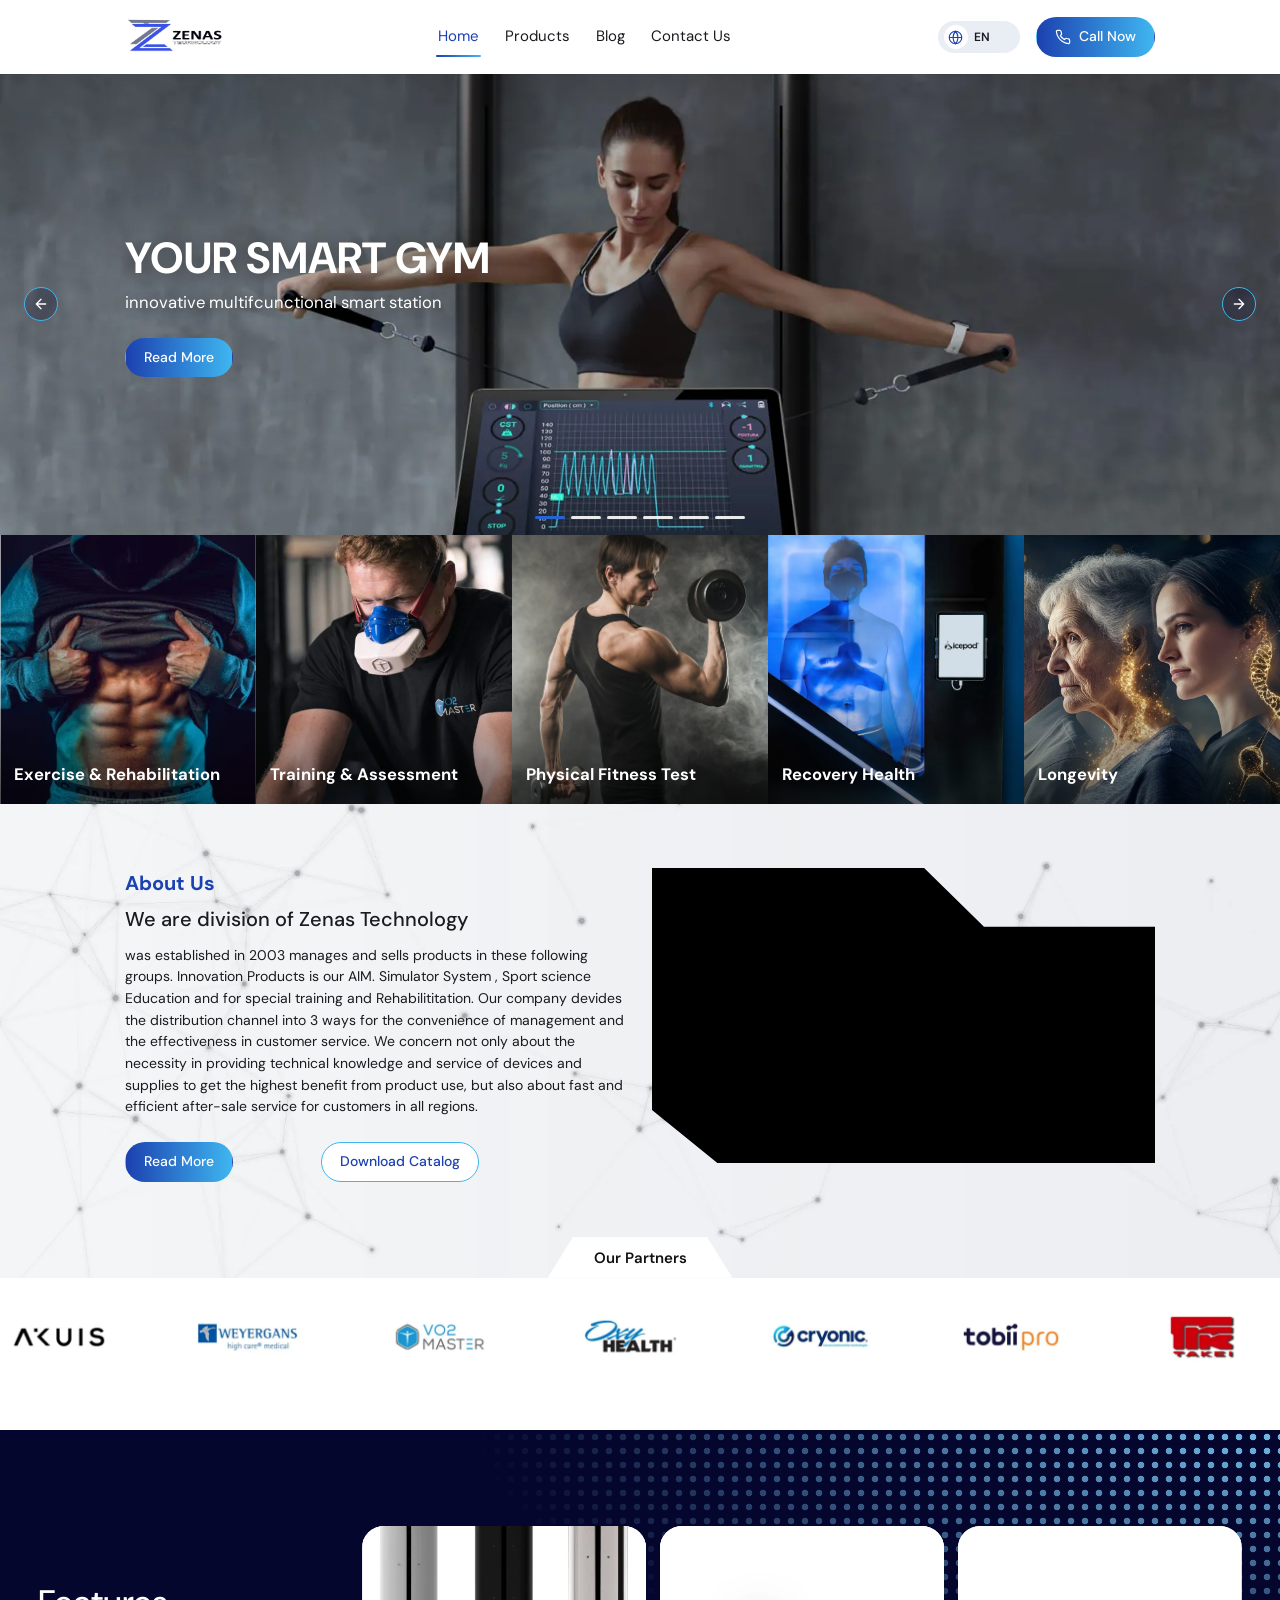
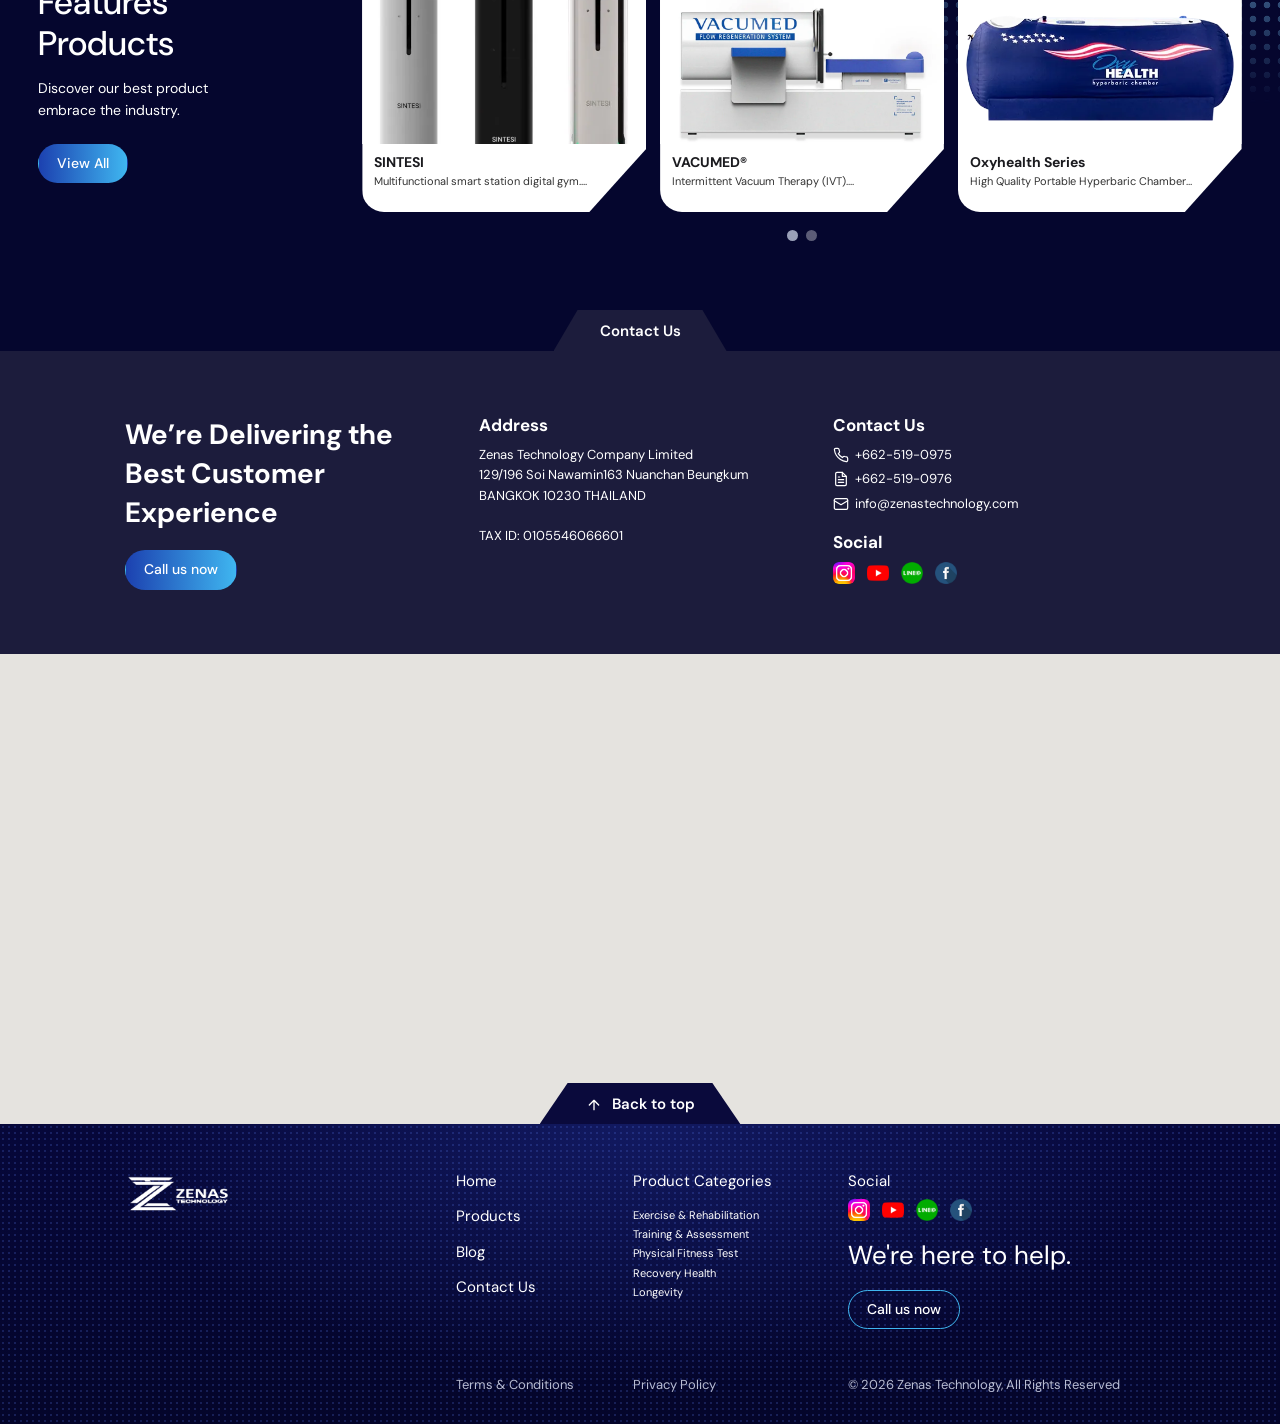
<file: index.html>
<!doctype html>
<html lang="en" data-v="2">
<head>
<meta charset="utf-8">
<meta name="viewport" content="width=device-width, initial-scale=1">
<title>Home | Zenas Technology.</title>
<meta name="description" content="Discover cutting-edge medical and sports technology equipment at Zenas Technology. From the Functional Line to Tobii Pro Glasses, we bring global innovations to your doorstep.">
<meta property="og:site_name" content="Zenas Technology.">
<meta property="og:type" content="website">
<link rel="icon" type="image/png" href="assets/img/favicon.png">
<link rel="preconnect" href="https://fonts.googleapis.com">
<link rel="preconnect" href="https://fonts.gstatic.com" crossorigin>
<link href="https://fonts.googleapis.com/css2?family=DM+Sans:wght@400;500;700&family=Prompt:wght@300;400;500;600&display=swap" rel="stylesheet">
<link rel="stylesheet" href="assets/css/style.css?v=2">
</head>
<body data-page="index">
<main id="app"><div class="loading">Loading…</div></main>
<script src="assets/js/app.js?v=2"></script>
<script src="assets/js/pages/home.js?v=2"></script>
</body>
</html>
</file>
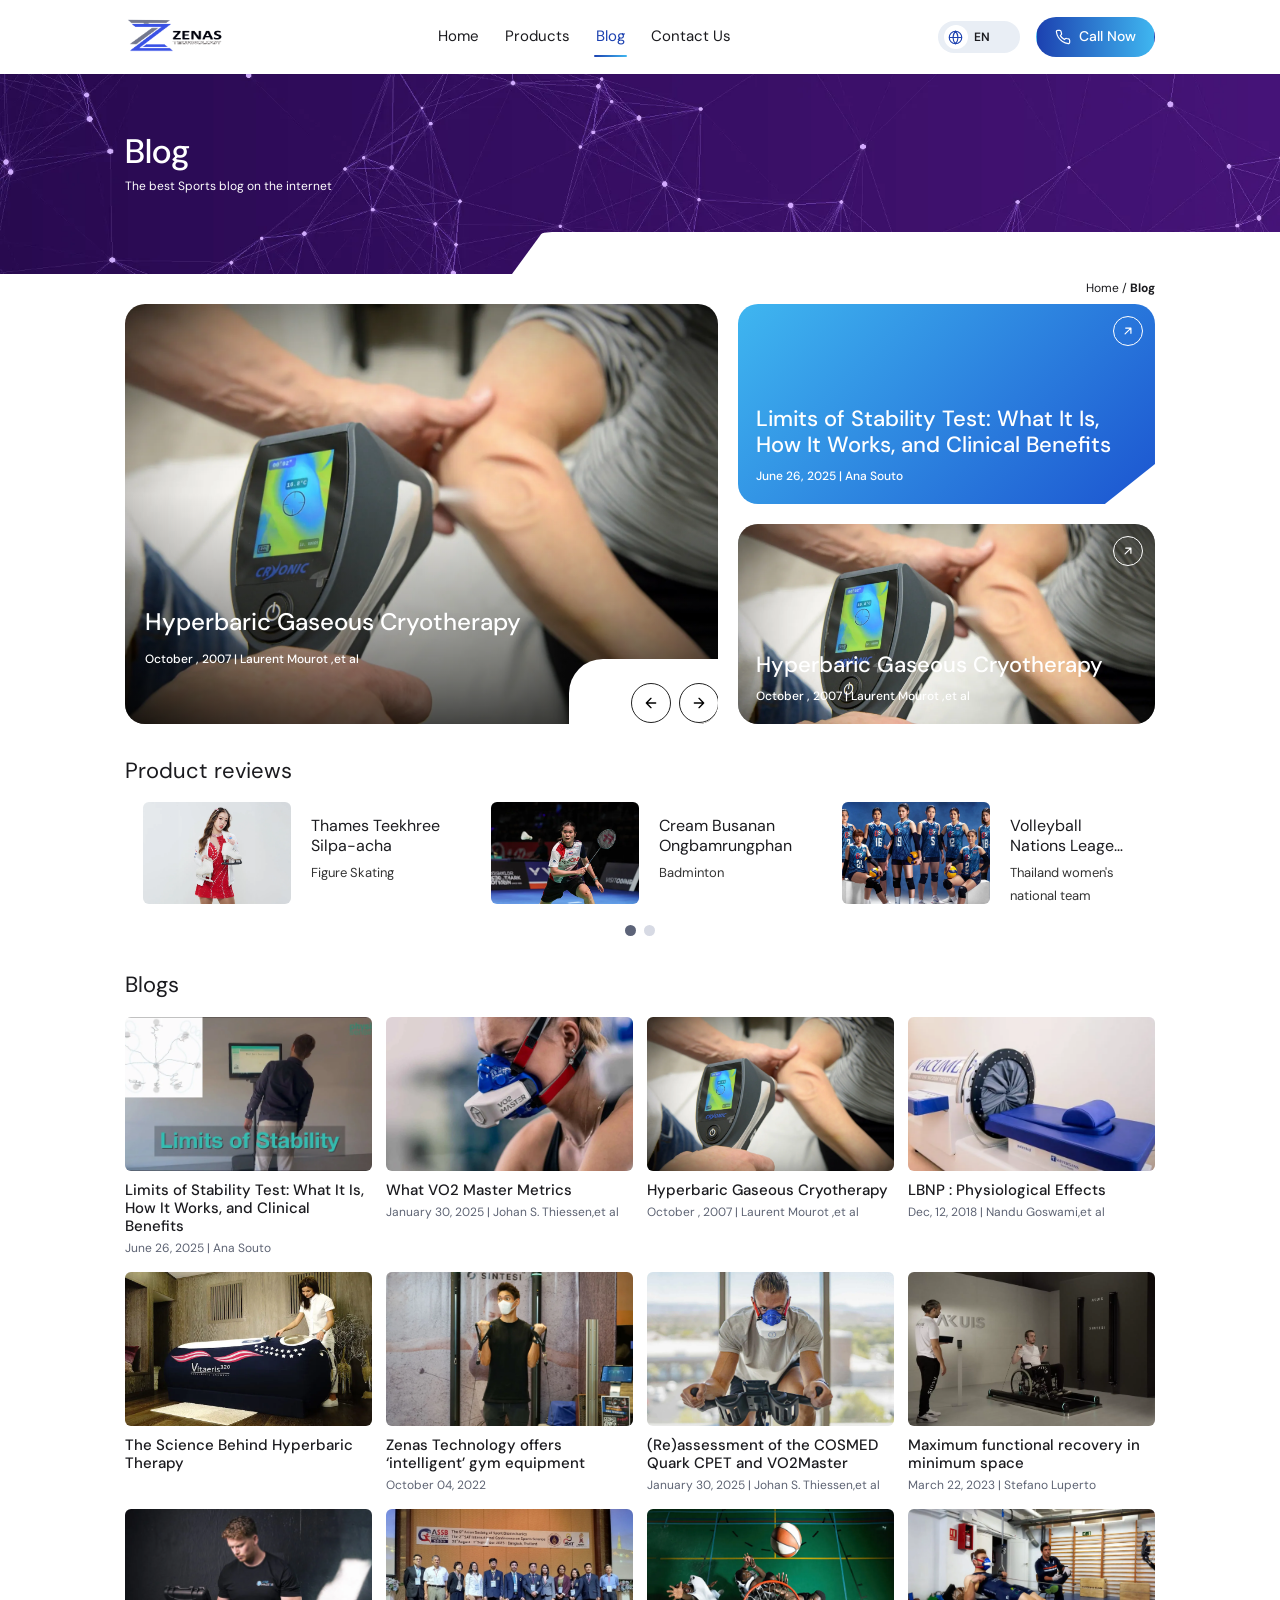
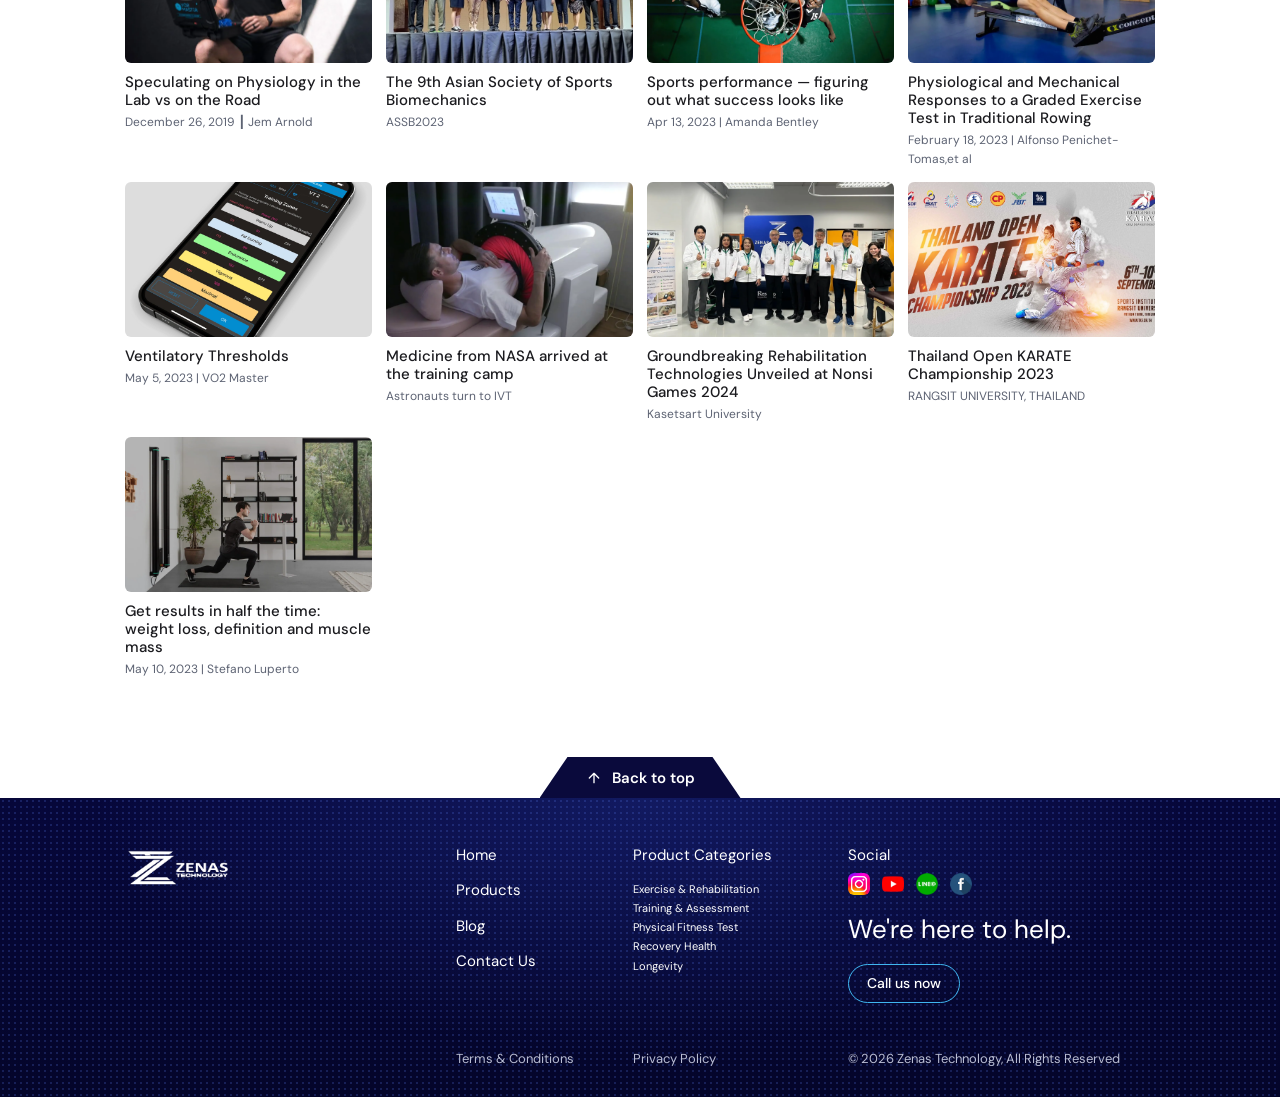
<file: blog.html>
<!doctype html>
<html lang="en" data-v="2">
<head>
<meta charset="utf-8">
<meta name="viewport" content="width=device-width, initial-scale=1">
<title>Blog | Zenas Technology.</title>
<meta name="description" content="Discover cutting-edge medical and sports technology equipment at Zenas Technology. From the Functional Line to Tobii Pro Glasses, we bring global innovations to your doorstep.">
<meta property="og:site_name" content="Zenas Technology.">
<meta property="og:type" content="website">
<link rel="icon" type="image/png" href="assets/img/favicon.png">
<link rel="preconnect" href="https://fonts.googleapis.com">
<link rel="preconnect" href="https://fonts.gstatic.com" crossorigin>
<link href="https://fonts.googleapis.com/css2?family=DM+Sans:wght@400;500;700&family=Prompt:wght@300;400;500;600&display=swap" rel="stylesheet">
<link rel="stylesheet" href="assets/css/style.css?v=2">
</head>
<body data-page="blog">
<main id="app"><div class="loading">Loading…</div></main>
<script src="assets/js/app.js?v=2"></script>
<script src="assets/js/pages/blog.js?v=2"></script>
</body>
</html>
</file>
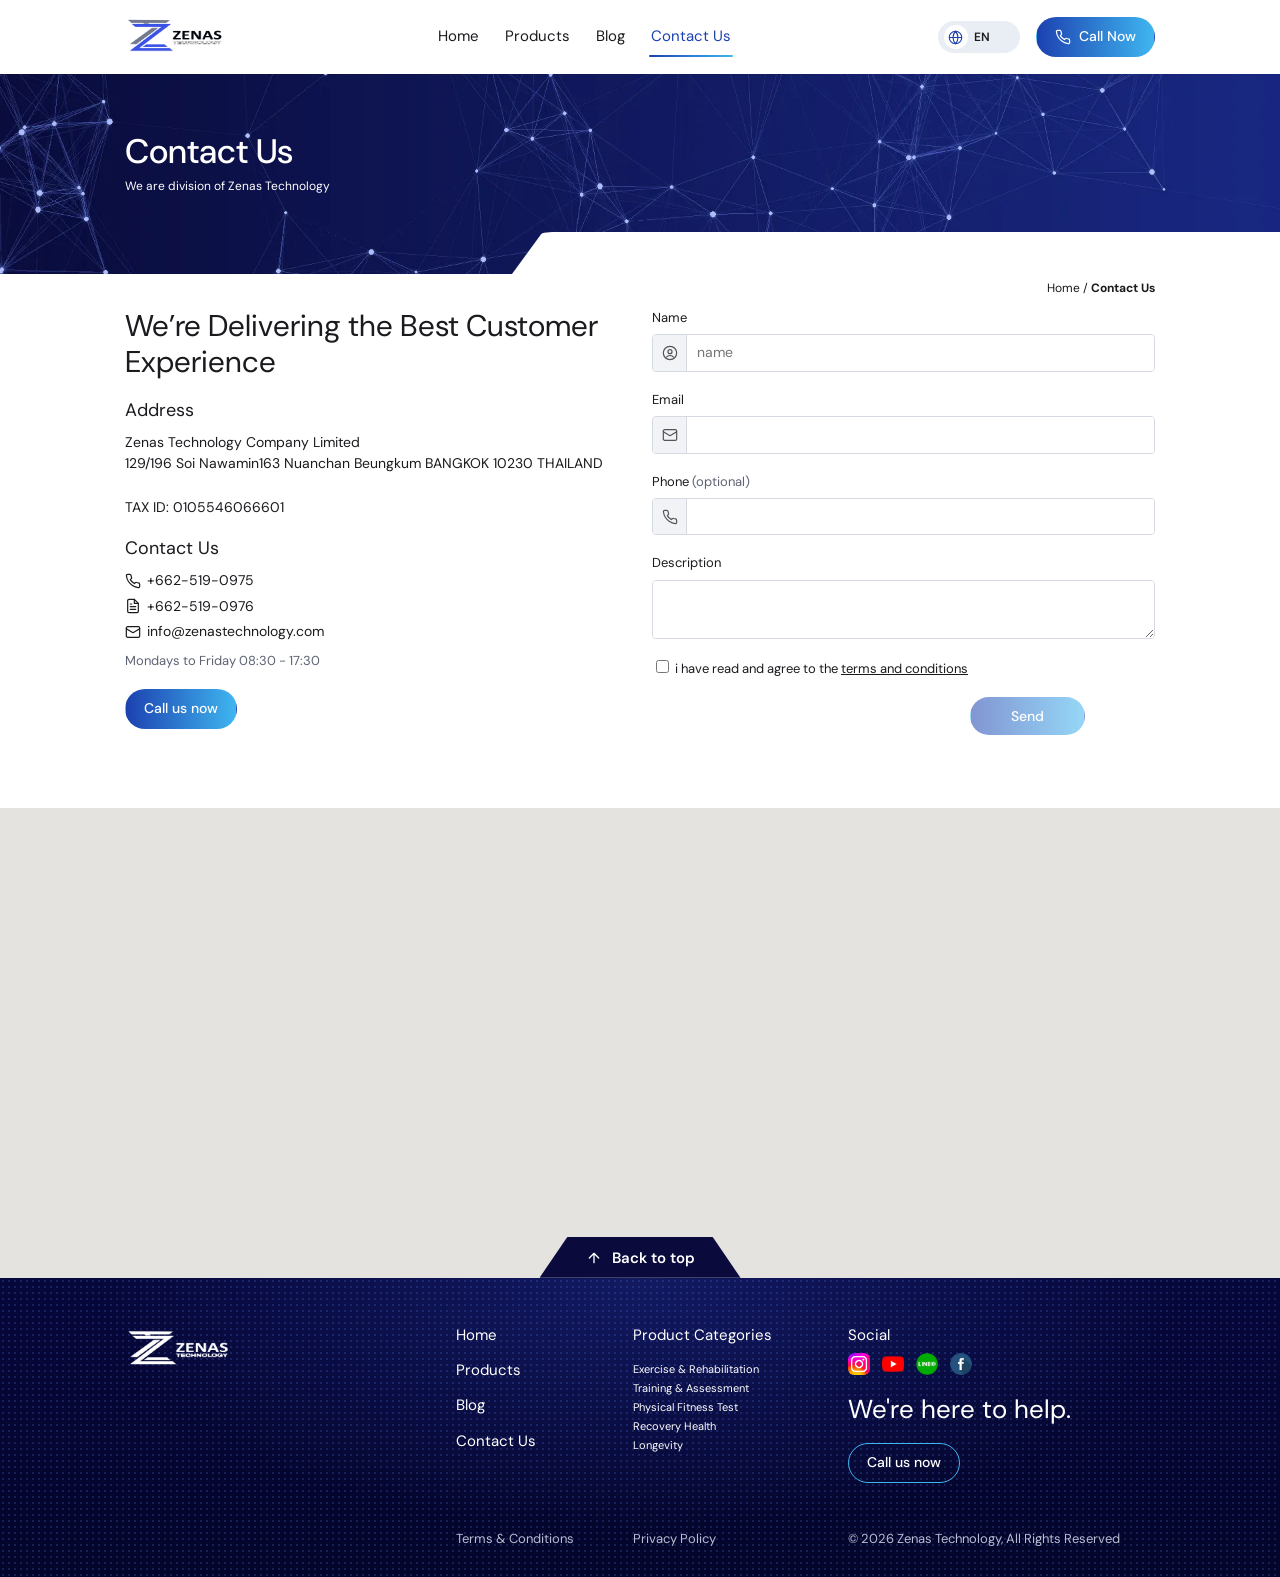
<file: contact.html>
<!doctype html>
<html lang="en" data-v="2">
<head>
<meta charset="utf-8">
<meta name="viewport" content="width=device-width, initial-scale=1">
<title>Contact Us | Zenas Technology.</title>
<meta name="description" content="Discover cutting-edge medical and sports technology equipment at Zenas Technology. From the Functional Line to Tobii Pro Glasses, we bring global innovations to your doorstep.">
<meta property="og:site_name" content="Zenas Technology.">
<meta property="og:type" content="website">
<link rel="icon" type="image/png" href="assets/img/favicon.png">
<link rel="preconnect" href="https://fonts.googleapis.com">
<link rel="preconnect" href="https://fonts.gstatic.com" crossorigin>
<link href="https://fonts.googleapis.com/css2?family=DM+Sans:wght@400;500;700&family=Prompt:wght@300;400;500;600&display=swap" rel="stylesheet">
<link rel="stylesheet" href="assets/css/style.css?v=2">
</head>
<body data-page="contact">
<main id="app"><div class="loading">Loading…</div></main>
<script src="assets/js/app.js?v=2"></script>
<script src="assets/js/pages/contact.js?v=2"></script>
</body>
</html>
</file>
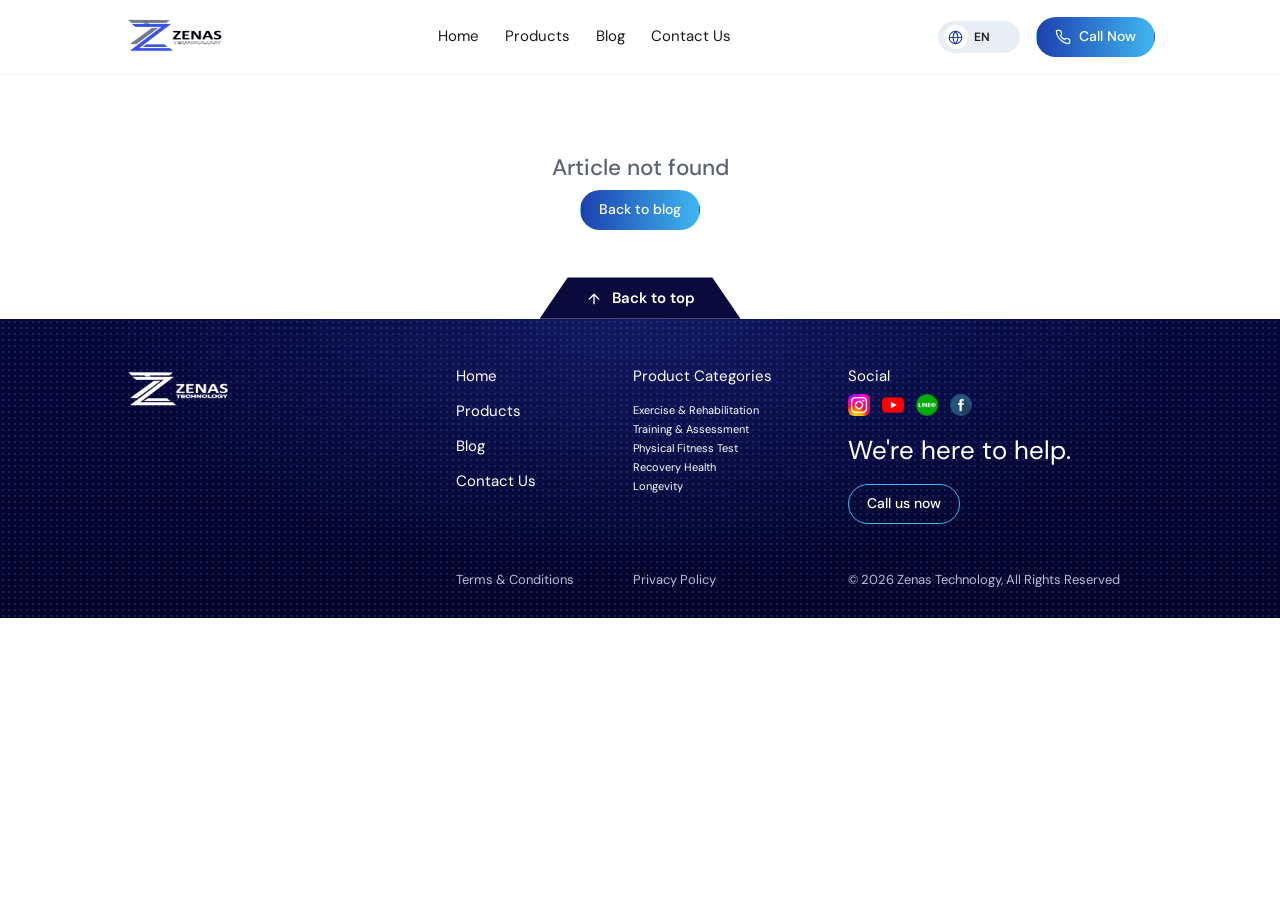
<file: post.html>
<!doctype html>
<html lang="en" data-v="2">
<head>
<meta charset="utf-8">
<meta name="viewport" content="width=device-width, initial-scale=1">
<title>Blog | Zenas Technology.</title>
<meta name="description" content="Discover cutting-edge medical and sports technology equipment at Zenas Technology. From the Functional Line to Tobii Pro Glasses, we bring global innovations to your doorstep.">
<meta property="og:site_name" content="Zenas Technology.">
<meta property="og:type" content="website">
<link rel="icon" type="image/png" href="assets/img/favicon.png">
<link rel="preconnect" href="https://fonts.googleapis.com">
<link rel="preconnect" href="https://fonts.gstatic.com" crossorigin>
<link href="https://fonts.googleapis.com/css2?family=DM+Sans:wght@400;500;700&family=Prompt:wght@300;400;500;600&display=swap" rel="stylesheet">
<link rel="stylesheet" href="assets/css/style.css?v=2">
</head>
<body data-page="post">
<main id="app"><div class="loading">Loading…</div></main>
<script src="assets/js/app.js?v=2"></script>
<script src="assets/js/pages/post.js?v=2"></script>
</body>
</html>
</file>
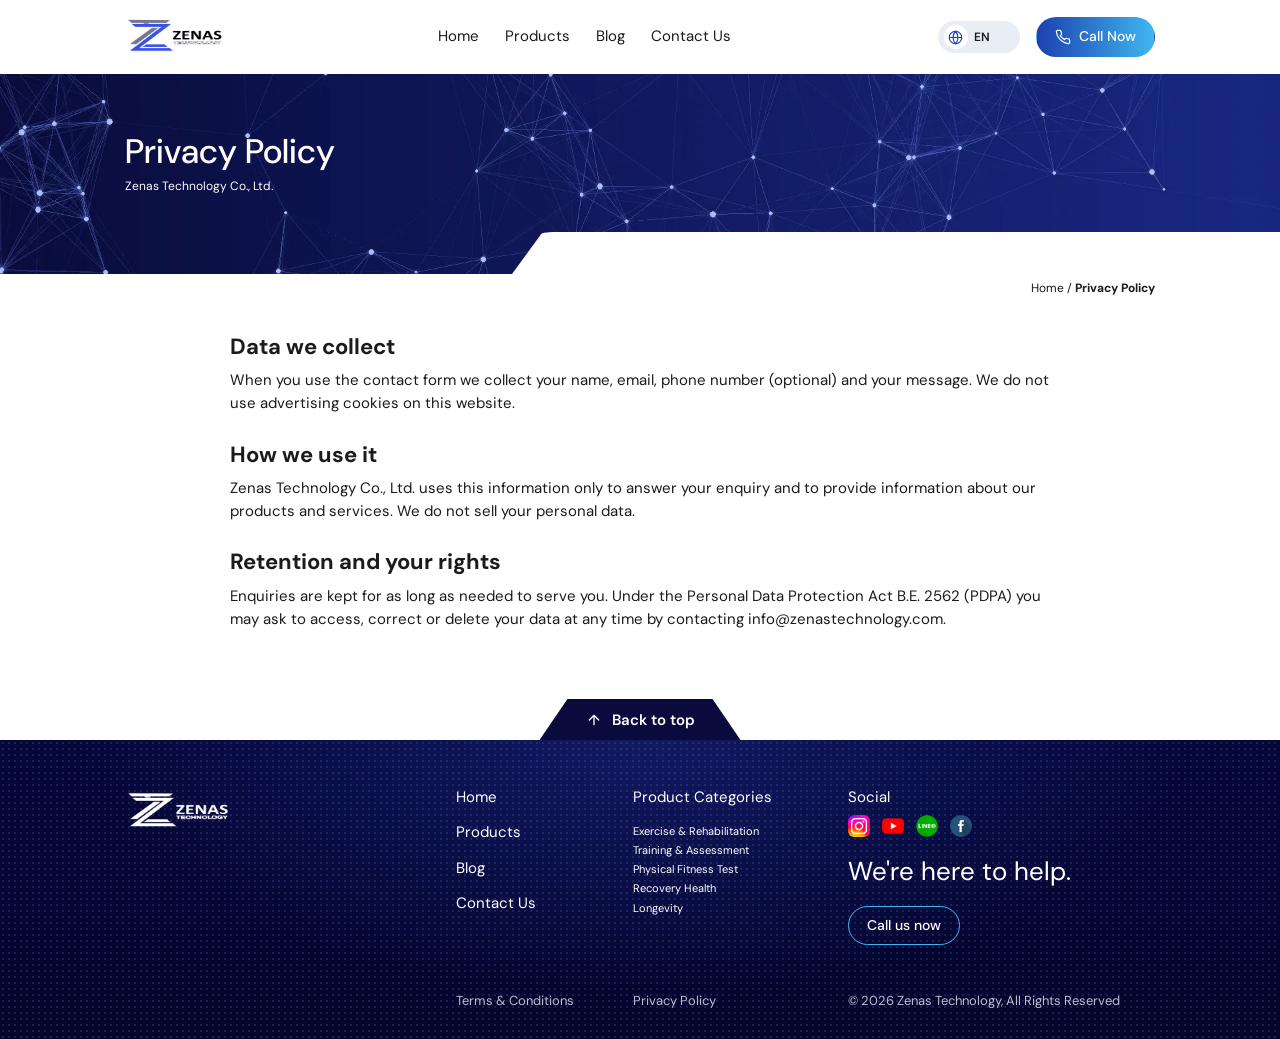
<file: privacy.html>
<!doctype html>
<html lang="en" data-v="2">
<head>
<meta charset="utf-8">
<meta name="viewport" content="width=device-width, initial-scale=1">
<title>Privacy Policy | Zenas Technology.</title>
<meta name="description" content="Discover cutting-edge medical and sports technology equipment at Zenas Technology. From the Functional Line to Tobii Pro Glasses, we bring global innovations to your doorstep.">
<meta property="og:site_name" content="Zenas Technology.">
<meta property="og:type" content="website">
<link rel="icon" type="image/png" href="assets/img/favicon.png">
<link rel="preconnect" href="https://fonts.googleapis.com">
<link rel="preconnect" href="https://fonts.gstatic.com" crossorigin>
<link href="https://fonts.googleapis.com/css2?family=DM+Sans:wght@400;500;700&family=Prompt:wght@300;400;500;600&display=swap" rel="stylesheet">
<link rel="stylesheet" href="assets/css/style.css?v=2">
</head>
<body data-page="privacy">
<main id="app"><div class="loading">Loading…</div></main>
<script src="assets/js/app.js?v=2"></script>
<script src="assets/js/pages/legal.js?v=2"></script>
</body>
</html>
</file>
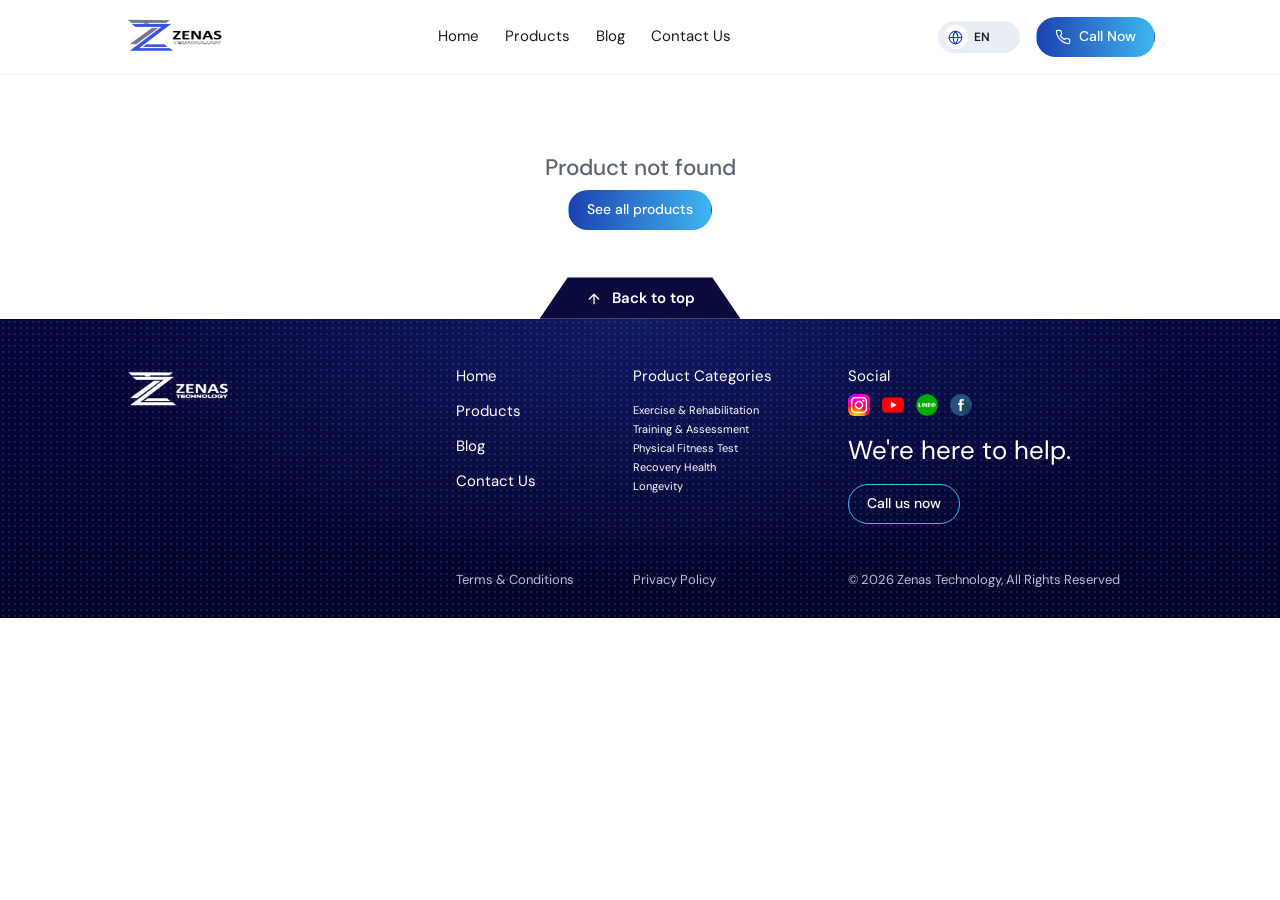
<file: product.html>
<!doctype html>
<html lang="en" data-v="2">
<head>
<meta charset="utf-8">
<meta name="viewport" content="width=device-width, initial-scale=1">
<title>Product | Zenas Technology.</title>
<meta name="description" content="Discover cutting-edge medical and sports technology equipment at Zenas Technology. From the Functional Line to Tobii Pro Glasses, we bring global innovations to your doorstep.">
<meta property="og:site_name" content="Zenas Technology.">
<meta property="og:type" content="website">
<link rel="icon" type="image/png" href="assets/img/favicon.png">
<link rel="preconnect" href="https://fonts.googleapis.com">
<link rel="preconnect" href="https://fonts.gstatic.com" crossorigin>
<link href="https://fonts.googleapis.com/css2?family=DM+Sans:wght@400;500;700&family=Prompt:wght@300;400;500;600&display=swap" rel="stylesheet">
<link rel="stylesheet" href="assets/css/style.css?v=2">
</head>
<body data-page="product">
<main id="app"><div class="loading">Loading…</div></main>
<script src="assets/js/app.js?v=2"></script>
<script src="assets/js/pages/product.js?v=2"></script>
</body>
</html>
</file>
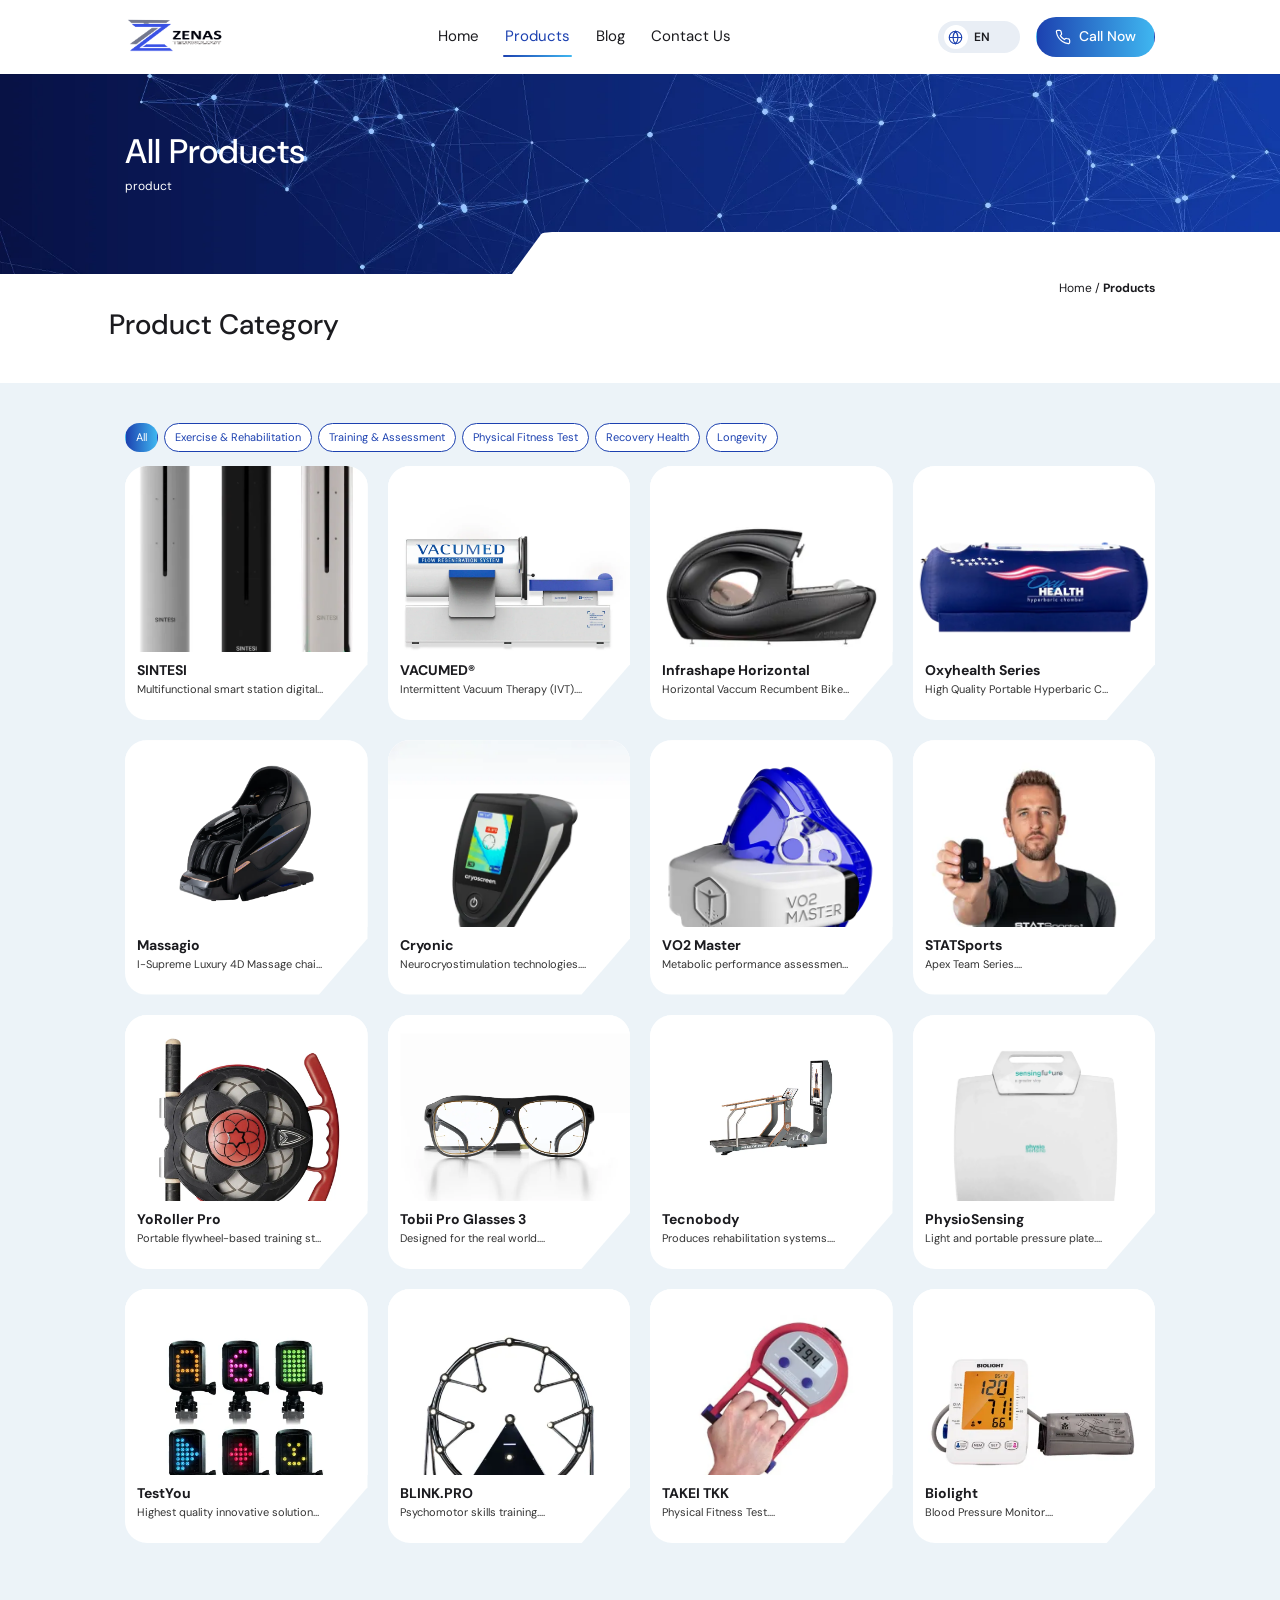
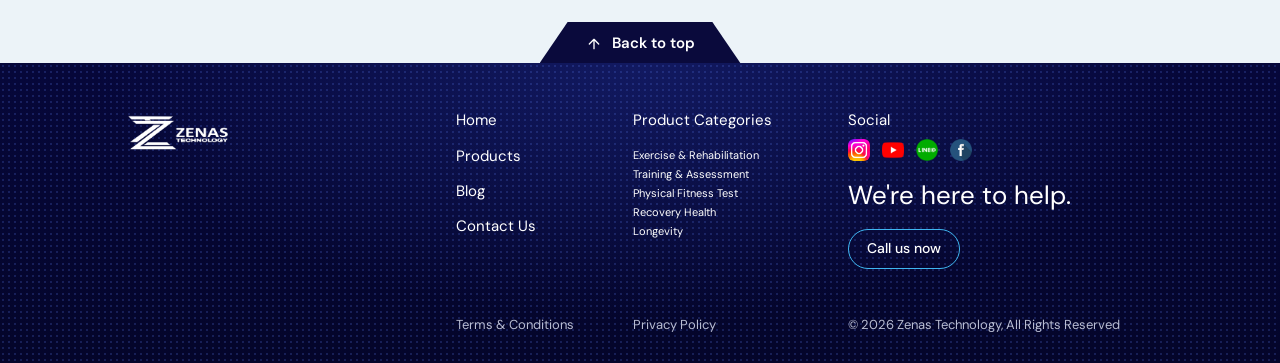
<file: products.html>
<!doctype html>
<html lang="en" data-v="2">
<head>
<meta charset="utf-8">
<meta name="viewport" content="width=device-width, initial-scale=1">
<title>Products | Zenas Technology.</title>
<meta name="description" content="Discover cutting-edge medical and sports technology equipment at Zenas Technology. From the Functional Line to Tobii Pro Glasses, we bring global innovations to your doorstep.">
<meta property="og:site_name" content="Zenas Technology.">
<meta property="og:type" content="website">
<link rel="icon" type="image/png" href="assets/img/favicon.png">
<link rel="preconnect" href="https://fonts.googleapis.com">
<link rel="preconnect" href="https://fonts.gstatic.com" crossorigin>
<link href="https://fonts.googleapis.com/css2?family=DM+Sans:wght@400;500;700&family=Prompt:wght@300;400;500;600&display=swap" rel="stylesheet">
<link rel="stylesheet" href="assets/css/style.css?v=2">
</head>
<body data-page="products">
<main id="app"><div class="loading">Loading…</div></main>
<script src="assets/js/app.js?v=2"></script>
<script src="assets/js/pages/products.js?v=2"></script>
</body>
</html>
</file>
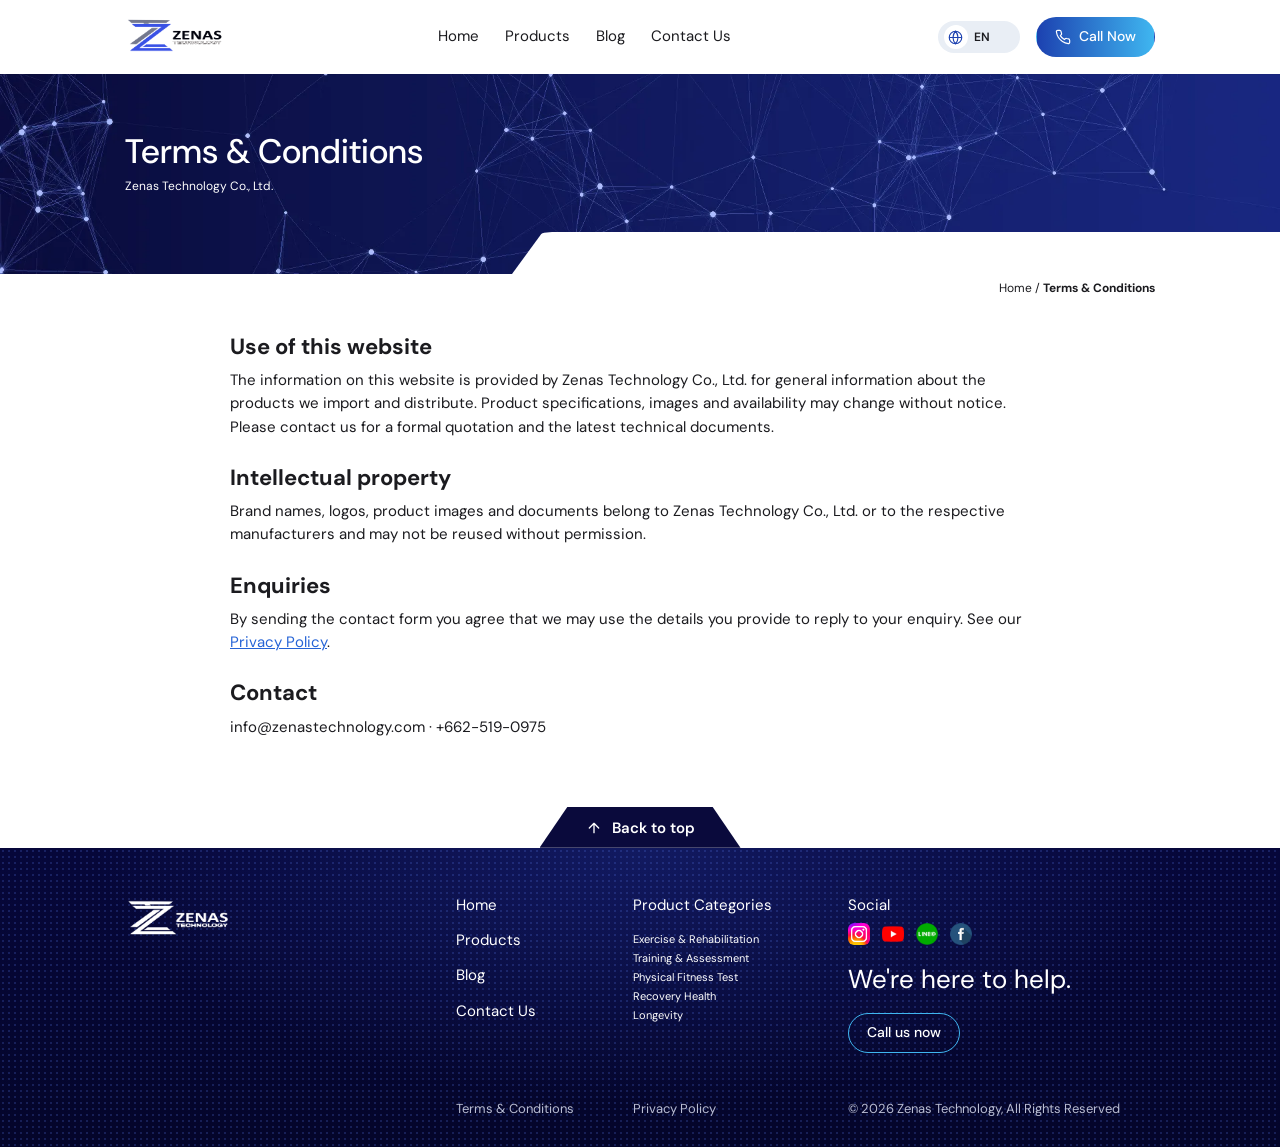
<file: terms.html>
<!doctype html>
<html lang="en" data-v="2">
<head>
<meta charset="utf-8">
<meta name="viewport" content="width=device-width, initial-scale=1">
<title>Terms &amp; Conditions | Zenas Technology.</title>
<meta name="description" content="Discover cutting-edge medical and sports technology equipment at Zenas Technology. From the Functional Line to Tobii Pro Glasses, we bring global innovations to your doorstep.">
<meta property="og:site_name" content="Zenas Technology.">
<meta property="og:type" content="website">
<link rel="icon" type="image/png" href="assets/img/favicon.png">
<link rel="preconnect" href="https://fonts.googleapis.com">
<link rel="preconnect" href="https://fonts.gstatic.com" crossorigin>
<link href="https://fonts.googleapis.com/css2?family=DM+Sans:wght@400;500;700&family=Prompt:wght@300;400;500;600&display=swap" rel="stylesheet">
<link rel="stylesheet" href="assets/css/style.css?v=2">
</head>
<body data-page="terms">
<main id="app"><div class="loading">Loading…</div></main>
<script src="assets/js/app.js?v=2"></script>
<script src="assets/js/pages/legal.js?v=2"></script>
</body>
</html>
</file>
<file: assets/css/style.css>
/* Zenas Technology — rebuilt static site */
:root {
  --blue-900: #0a0a3c;
  --navy: #1c1c3c;
  --navy-2: #12123a;
  --blue: #1c41b0;
  --blue-2: #2563d6;
  --sky: #3fb6f0;
  --title-blue: rgb(28, 65, 176);
  --light-bg: #ecf3f8;
  --page-bg: #ffffff;
  --text: #1b1b1f;
  --muted: #5d6373;
  --line: #e2e6ee;
  --grad: linear-gradient(90deg, #1c41b0 0%, #3fb6f0 100%);
  --radius: 22px;
  --container: 1062px;
  --font: "DM Sans", "Prompt", system-ui, -apple-system, "Segoe UI", sans-serif;
}

* { box-sizing: border-box; }
html { scroll-behavior: smooth; }
body {
  margin: 0;
  font-family: var(--font);
  color: var(--text);
  background: var(--page-bg);
  font-size: 15px;
  line-height: 1.55;
  -webkit-font-smoothing: antialiased;
}
img { max-width: 100%; display: block; }
a { color: inherit; text-decoration: none; }
h1, h2, h3, h4, h5 { margin: 0 0 .4em; font-weight: 500; line-height: 1.2; }
p { margin: 0 0 .6em; }
.container { width: 100%; max-width: var(--container); margin: 0 auto; padding: 0 16px; }
.hidden { display: none !important; }
.sr-only { position: absolute; width: 1px; height: 1px; overflow: hidden; clip: rect(0 0 0 0); }

/* ---------- buttons ---------- */
.btn {
  display: inline-flex; align-items: center; gap: 8px;
  padding: 8px 18px; border-radius: 999px; font-size: 14px; font-weight: 500;
  border: 1.5px solid transparent; cursor: pointer; transition: transform .15s, box-shadow .15s, background .15s;
  white-space: nowrap; font-family: inherit;
}
.btn:hover { transform: translateY(-1px); box-shadow: 0 6px 16px rgba(28, 65, 176, .25); }
.btn-primary { background: var(--grad); color: #fff; }
.btn-outline { background: #fff; color: var(--blue); border-color: var(--sky); }
.btn-outline-white { background: transparent; color: #fff; border-color: var(--sky); }
.btn svg { width: 16px; height: 16px; }

/* ---------- header ---------- */
.site-header {
  position: sticky; top: 0; z-index: 50; background: #fff; height: 74px;
  box-shadow: 0 1px 0 rgba(0, 0, 0, .04);
}
.site-header .container { height: 100%; display: flex; align-items: center; justify-content: space-between; gap: 24px; }
.site-header .logo img { height: 48px; width: auto; }
.main-nav { display: flex; gap: 22px; font-size: 15px; }
.main-nav a { padding: 6px 2px; position: relative; }
.main-nav a.active, .main-nav a:hover { color: var(--blue); }
.main-nav a.active::after { content: ""; position: absolute; left: 0; right: 0; bottom: -2px; height: 2px; background: var(--grad); border-radius: 2px; }
.header-actions { display: flex; align-items: center; gap: 16px; }
.lang-pill {
  display: inline-flex; align-items: center; gap: 6px; background: #e9eef5; border-radius: 999px;
  padding: 4px 30px 4px 6px; font-size: 12px; font-weight: 600;
}
.lang-pill span.globe { width: 24px; height: 24px; border-radius: 50%; background: #fff; display: grid; place-items: center; color: var(--blue); }
.lang-pill span.globe svg { width: 15px; height: 15px; }
.burger { display: none; width: 40px; height: 40px; border: 0; background: none; cursor: pointer; padding: 8px; }
.burger span { display: block; height: 2px; background: var(--navy); margin: 6px 0; border-radius: 2px; transition: .2s; }
.mobile-nav {
  display: none; position: fixed; inset: 74px 0 auto 0; background: #fff; z-index: 49; padding: 12px 24px 24px;
  box-shadow: 0 12px 24px rgba(0, 0, 0, .12);
}
.mobile-nav a { display: block; padding: 12px 0; border-bottom: 1px solid var(--line); text-transform: uppercase; font-size: 14px; letter-spacing: .04em; }
.mobile-nav.open { display: block; }

/* ---------- notch tab (the trapezoid label used across the site) ---------- */
.notch {
  position: relative; display: flex; justify-content: center; height: 0; z-index: 3;
}
.notch > span {
  position: absolute; bottom: 0; padding: 10px 46px 8px; font-weight: 600; font-size: 15px;
  background: var(--notch-bg, #fff); color: var(--notch-fg, #111);
  clip-path: polygon(14% 0, 86% 0, 100% 100%, 0 100%); border-radius: 18px 18px 0 0;
  display: inline-flex; align-items: center; gap: 10px; white-space: nowrap;
}
.notch.light { --notch-bg: #fff; --notch-fg: #111; }
.notch.dark { --notch-bg: var(--navy); --notch-fg: #fff; }
.notch.navy { --notch-bg: var(--blue-900); --notch-fg: #fff; }
.notch button { all: unset; cursor: pointer; display: inline-flex; gap: 10px; align-items: center; }

/* ---------- hero slider (home + product detail) ---------- */
.slider { position: relative; overflow: hidden; background: #0b0b2a; }
.slider .track { display: flex; transition: transform .7s cubic-bezier(.6, .05, .2, 1); height: 100%; }
.slider .slide { flex: 0 0 100%; position: relative; height: 100%; }
.slider .slide img { width: 100%; height: 100%; object-fit: cover; }
.hero { height: min(36vw, 520px); min-height: 280px; }
.hero .caption {
  position: absolute; inset: 0; display: flex; flex-direction: column; justify-content: center;
  color: #fff; padding-left: max(16px, calc((100vw - var(--container)) / 2 + 16px));
}
.hero .caption h2 { font-size: clamp(28px, 3.4vw, 46px); font-weight: 700; margin-bottom: 6px; text-shadow: 0 2px 16px rgba(0, 0, 0, .35); }
.hero .caption p { font-size: clamp(14px, 1.3vw, 18px); margin-bottom: 22px; text-shadow: 0 2px 12px rgba(0, 0, 0, .35); }
.hero .caption .btn { align-self: flex-start; }
.slider .arrow {
  position: absolute; top: 50%; transform: translateY(-50%); width: 34px; height: 34px; border-radius: 50%;
  border: 1.5px solid var(--sky); background: rgba(10, 10, 40, .25); color: #fff; display: grid; place-items: center;
  cursor: pointer; z-index: 4;
}
.slider .arrow svg { width: 16px; height: 16px; }
.slider .arrow.prev { left: 24px; }
.slider .arrow.next { right: 24px; }
.slider .bars { position: absolute; bottom: 16px; left: 0; right: 0; display: flex; justify-content: center; gap: 6px; z-index: 4; }
.slider .bars button { width: 30px; height: 3px; border: 0; border-radius: 2px; background: rgba(255, 255, 255, .9); cursor: pointer; padding: 0; }
.slider .bars button.on { background: var(--blue-2); }
.slider .bars.left { justify-content: flex-start; padding-left: max(24px, calc((100vw - var(--container)) / 2 + 16px)); bottom: 64px; }

/* ---------- category strip ---------- */
.cat-strip { display: grid; grid-template-columns: repeat(var(--n, 5), 1fr); }
.cat-tile { position: relative; aspect-ratio: 1 / 1.05; overflow: hidden; display: block; }
.cat-tile img { width: 100%; height: 100%; object-fit: cover; transition: transform .6s; }
.cat-tile:hover img { transform: scale(1.06); }
.cat-tile::after { content: ""; position: absolute; inset: 0; background: linear-gradient(to top, rgba(0, 0, 0, .55), transparent 45%); }
.cat-tile span { position: absolute; left: 14px; bottom: 16px; color: #fff; font-weight: 700; font-size: clamp(14px, 1.3vw, 20px); z-index: 1; }

/* ---------- about ---------- */
.about { background: #f2f3f5 url("../img/bg-about.webp") center / cover; padding: 64px 0 96px; }
.about .grid { display: grid; grid-template-columns: 1fr 1fr; gap: 24px; align-items: start; }
.eyebrow { color: var(--title-blue); font-weight: 700; font-size: 20px; margin-bottom: 8px; }
.about h3 { font-size: 20px; font-weight: 500; margin-bottom: 14px; }
.about .text { font-size: 14px; }
.about .actions { display: flex; gap: 88px; margin-top: 24px; }
.clip-video { position: relative; aspect-ratio: 16 / 9.4; clip-path: polygon(0 0, 54% 0, 66% 20%, 100% 20%, 100% 100%, 13% 100%, 0 82%); background: #000; }
.clip-video iframe { position: absolute; inset: 0; width: 100%; height: 100%; border: 0; }
.clip-video.soft { clip-path: none; border-radius: 4px; }

/* ---------- partners marquee ---------- */
.partners { background: #fff; padding: 22px 0 56px; overflow: hidden; }
.marquee { display: flex; gap: 72px; width: max-content; animation: marquee 40s linear infinite; align-items: center; }
.marquee img { height: 74px; width: auto; object-fit: contain; }
.partners:hover .marquee { animation-play-state: paused; }
@keyframes marquee { to { transform: translateX(-50%); } }

/* ---------- featured products (navy halftone) ---------- */
.halftone {
  position: relative; background-color: #05062e; color: #fff; overflow: hidden;
}
.halftone::before {
  content: ""; position: absolute; inset: 0; pointer-events: none;
  background-image: radial-gradient(circle, rgba(120, 195, 240, .95) 34%, transparent 36%);
  background-size: 14px 14px;
  -webkit-mask-image: radial-gradient(ellipse 90% 75% at 100% 0%, #000 0%, rgba(0, 0, 0, .55) 35%, transparent 70%);
  mask-image: radial-gradient(ellipse 90% 75% at 100% 0%, #000 0%, rgba(0, 0, 0, .55) 35%, transparent 70%);
}
.featured { padding: 96px 0 110px; }
.featured .grid { position: relative; display: grid; grid-template-columns: 300px 1fr; gap: 24px; align-items: center; max-width: 1480px; margin: 0 auto; padding: 0 3vw; }
.featured h2 { font-size: 34px; font-weight: 500; }
.featured p { font-size: 14px; margin-bottom: 22px; }
.carousel { position: relative; overflow: hidden; }
.carousel .track { display: flex; gap: 14px; transition: transform .6s cubic-bezier(.6, .05, .2, 1); }
.carousel .dots { display: flex; justify-content: center; gap: 8px; margin-top: 18px; }
.carousel .dots button { width: 11px; height: 11px; border-radius: 50%; border: 0; background: rgba(255, 255, 255, .35); padding: 0; cursor: pointer; }
.carousel .dots button.on { background: #9aa0b8; }
.carousel.on-light .dots button { background: #d7dae4; }
.carousel.on-light .dots button.on { background: #5c6378; }

/* product card with clipped bottom-right corner */
.p-card {
  background: #fff; color: var(--text); border-radius: var(--radius); overflow: hidden; display: flex; flex-direction: column;
  clip-path: polygon(0 0, 100% 0, 100% 78%, 80% 100%, 0 100%);
  transition: transform .25s;
}
.p-card:hover { transform: translateY(-4px); }
.p-card .thumb { aspect-ratio: 1.3 / 1; background: #fff; display: grid; place-items: center; overflow: hidden; }
.p-card .thumb img { width: 100%; height: 100%; object-fit: contain; }
.p-card .body { padding: 10px 12px 22px; }
.p-card h4 { font-size: 14px; font-weight: 700; margin: 0 0 2px; }
.p-card small { font-size: 11px; color: #333; display: block; white-space: nowrap; overflow: hidden; text-overflow: ellipsis; padding-right: 14%; }
.featured .p-card { flex: 0 0 calc((100% - 28px) / 3); }

/* ---------- contact band ---------- */
.contact-band { background: var(--navy); color: #fff; padding: 64px 0; }
.contact-band .grid { display: grid; grid-template-columns: 1fr 1fr 1fr; gap: 32px; }
.contact-band h3 { font-size: 28px; font-weight: 700; line-height: 1.4; margin-bottom: 18px; }
.contact-band h4 { font-size: 17px; font-weight: 700; margin-bottom: 10px; }
.contact-band .small { font-size: 13px; }
.info-list { list-style: none; padding: 0; margin: 0; font-size: 13px; }
.info-list li { display: flex; gap: 6px; align-items: center; margin-bottom: 4px; }
.info-list svg { width: 16px; height: 16px; flex: none; }
.socials { display: flex; gap: 12px; margin-top: 6px; }
.socials img { width: 22px; height: 22px; border-radius: 6px; object-fit: contain; }

/* ---------- map ---------- */
.map { position: relative; height: 470px; background: #e5e3df; }
.map iframe { width: 100%; height: 100%; border: 0; display: block; }

/* ---------- footer ---------- */
.site-footer {
  position: relative; color: #fff; background:
    radial-gradient(ellipse at 50% 0%, rgba(40, 60, 170, .35), transparent 60%),
    linear-gradient(180deg, #06073a, #04052a);
  padding: 46px 0 28px;
}
.site-footer::before {
  content: ""; position: absolute; inset: 0; opacity: .35; pointer-events: none;
  background-image: radial-gradient(circle, rgba(80, 110, 220, .7) 1px, transparent 1.5px); background-size: 6px 6px;
}
.site-footer .grid { position: relative; display: grid; grid-template-columns: 1.6fr .8fr 1fr 1.6fr; gap: 24px; }
.site-footer .logo-w { width: 112px; }
.site-footer nav a { display: block; font-size: 15px; margin-bottom: 12px; }
.site-footer .cats a { display: block; font-size: 11px; margin-bottom: 2px; }
.site-footer .cats strong { font-weight: 400; display: block; margin-bottom: 14px; font-size: 15px; }
.site-footer .help { font-size: 26px; margin: 14px 0; }
.site-footer .legal { position: relative; display: grid; grid-template-columns: 1.6fr .8fr 1fr 1.6fr; gap: 24px; margin-top: 46px; font-size: 13px; color: #b9bdd3; }
.site-footer .legal a:hover { color: #fff; }
.back-top { position: relative; }

/* ---------- page header (inner pages) ---------- */
.page-header { position: relative; height: 200px; background: #0a1450 center / cover; color: #fff; }
.page-header .container { height: 100%; display: flex; flex-direction: column; justify-content: center; padding-bottom: 20px; }
.page-header h1 { font-size: 34px; font-weight: 500; margin-bottom: 4px; }
.page-header p { font-size: 12px; margin: 0; }
.crumb-wrap { position: relative; height: 0; }
.crumb {
  position: absolute; right: 0; bottom: 0; width: 60%; height: 42px; background: #fff;
  clip-path: polygon(0 100%, 4% 0, 100% 0, 100% 100%); border-radius: 40px 0 0 0;
}
.crumb-text { position: absolute; right: max(16px, calc((100vw - var(--container)) / 2 + 16px)); bottom: -24px; font-size: 12px; z-index: 2; }
.crumb-text a:hover { color: var(--blue); }
.page-title { padding: 34px 0 30px; }
.page-title h2 { font-size: 28px; font-weight: 500; }

/* ---------- product list ---------- */
.product-area { background: var(--light-bg); padding: 40px 0 120px; }
.filters { display: flex; flex-wrap: wrap; gap: 6px; margin-bottom: 14px; }
.filters button {
  font: inherit; font-size: 11px; padding: 5px 10px; border-radius: 999px; border: 1.5px solid var(--blue);
  background: #fff; color: var(--blue); cursor: pointer;
}
.filters button.on { background: var(--grad); color: #fff; border-color: transparent; }
.p-grid { display: grid; grid-template-columns: repeat(4, 1fr); gap: 20px; }
.p-grid .p-card .thumb { aspect-ratio: 1.3 / 1; }
.empty { text-align: center; color: var(--muted); padding: 48px 0; }

/* ---------- product detail ---------- */
.pd-hero { height: min(30vw, 470px); min-height: 240px; }
.pd-head { padding: 34px 0 30px; }
.pd-head .row { display: flex; justify-content: space-between; align-items: center; gap: 24px; flex-wrap: wrap; }
.pd-head h2 { font-size: 30px; font-weight: 400; }
.pd-head .sub { font-size: 14px; }
.pd-head .btn { margin-right: 15%; }
.pd-about { background: var(--light-bg); padding: 40px 0 70px; }
.pd-about .grid { display: grid; grid-template-columns: 1fr 1fr; gap: 24px; align-items: start; margin-top: 24px; }
.pd-about h5 { color: var(--title-blue); font-size: 17px; font-weight: 500; margin-bottom: 4px; }
.pd-about .text { font-size: 14px; }
.chips { display: flex; flex-wrap: wrap; gap: 8px; }
.chips a { font-size: 11px; padding: 5px 12px; border-radius: 999px; border: 1.5px solid var(--blue); color: var(--blue); background: #fff; text-transform: uppercase; }
.chips a:hover, .chips a.on { background: var(--grad); color: #fff; border-color: transparent; }

.blocks { padding: 60px 0 40px; }
.blk { padding: 34px 0; }
.blk .container { display: grid; gap: 28px; align-items: center; }
.blk.l2 .container { grid-template-columns: 1fr 1fr; }            /* image left, text right */
.blk.l3 .container { grid-template-columns: 1fr 1fr; }            /* text left, image right */
.blk.l3 .media { order: 2; }
.blk.l4 .container { grid-template-columns: 1fr; text-align: center; justify-items: center; }
.blk.l4 .media img { max-height: 620px; width: auto; margin: 0 auto; }
.blk.l1 .container { grid-template-columns: 1fr 1fr; }
.blk .media img { width: 100%; height: auto; }
.blk.l2 .media img, .blk.l3 .media img, .blk.l1 .media img { max-width: 520px; margin: 0 auto; }
.blk h3 { font-size: 22px; font-weight: 500; }
.blk .html { font-size: 14px; }
.blk.no-media .container { grid-template-columns: 1fr; }

/* section backgrounds + template section types */
.blk.bg-light { background: var(--light-bg); }
.blk.bg-navy { background: var(--navy); color: #fff; }
.blk.bg-navy .rich a { color: #9fd8ff; }
.blk.bg-navy .spec-table th, .blk.bg-navy .spec-table td { border-color: rgba(255,255,255,.18); }
.blk.bg-navy .spec-table th { color: #c9d2ff; }
.blk.bg-navy .feat p, .blk.bg-navy .quote figcaption span { color: #c9cfe6; }
.blk.bg-navy .dl { background: rgba(255,255,255,.06); border-color: rgba(255,255,255,.2); color: #fff; }
.blk.t-text .container, .blk.t-features .container, .blk.t-specs .container, .blk.t-gallery .container,
.blk.t-video .container, .blk.t-quote .container, .blk.t-downloads .container { display: block; }
.blk.align-center { text-align: center; }
.blk.t-text .txt { max-width: 820px; }
.blk.align-center .txt { margin: 0 auto; }
.sec-head { text-align: center; max-width: 760px; margin: 0 auto 24px; }
.sec-head:empty { display: none; }
.feat-grid { display: grid; gap: 22px; }
.cols-2 { grid-template-columns: repeat(2, 1fr); }
.cols-3 { grid-template-columns: repeat(3, 1fr); }
.cols-4 { grid-template-columns: repeat(4, 1fr); }
.feat { text-align: center; padding: 18px 14px; }
.feat img { width: 100%; max-width: 220px; aspect-ratio: 4 / 3; object-fit: contain; margin: 0 auto 12px; border-radius: 10px; }
.feat .dot { display: block; width: 44px; height: 44px; margin: 0 auto 12px; border-radius: 50%; background: var(--grad); }
.feat h4 { font-size: 16px; font-weight: 600; margin-bottom: 6px; }
.feat p { font-size: 14px; color: var(--muted); margin: 0; }
.spec-table { width: 100%; max-width: 820px; margin: 0 auto; border-collapse: collapse; font-size: 14px; }
.spec-table th, .spec-table td { text-align: left; padding: 11px 14px; border-bottom: 1px solid var(--line); vertical-align: top; }
.spec-table th { width: 36%; font-weight: 500; color: var(--muted); }
.gal-grid { display: grid; gap: 12px; }
.gal-grid a { display: block; border-radius: 10px; overflow: hidden; aspect-ratio: 4 / 3; background: #f2f4f8; }
.gal-grid img { width: 100%; height: 100%; object-fit: cover; transition: transform .4s; }
.gal-grid a:hover img { transform: scale(1.04); }
.video-wrap { position: relative; max-width: 900px; margin: 0 auto; aspect-ratio: 16 / 9; border-radius: 12px; overflow: hidden; background: #000; }
.video-wrap iframe { position: absolute; inset: 0; width: 100%; height: 100%; border: 0; }
.blk .caption { text-align: center; margin-top: 12px; color: var(--muted); }
.blk.cta-band .container { display: block; }
.cta-box { background: var(--grad); color: #fff; border-radius: 22px; padding: 34px 38px; display: flex; justify-content: space-between; align-items: center; gap: 24px; flex-wrap: wrap;
  clip-path: polygon(0 0, 100% 0, 100% 72%, 95% 100%, 0 100%); }
.cta-box h3 { font-size: 26px; font-weight: 600; margin-bottom: 4px; }
.cta-box .html { opacity: .95; }
.cta-actions { display: flex; gap: 10px; flex-wrap: wrap; }
.btn-white { background: #fff; color: var(--blue); }
.quote { display: flex; gap: 28px; align-items: center; max-width: 860px; margin: 0 auto; }
.quote img { width: 150px; height: 150px; border-radius: 50%; object-fit: cover; flex: none; }
.quote blockquote { margin: 0; font-size: 19px; line-height: 1.6; position: relative; padding-left: 24px; border-left: 3px solid var(--sky); }
.quote figcaption { margin-top: 12px; display: flex; flex-direction: column; font-size: 14px; }
.quote figcaption span { color: var(--muted); }
.dl-list { display: grid; grid-template-columns: repeat(auto-fill, minmax(260px, 1fr)); gap: 12px; max-width: 900px; margin: 0 auto; }
.dl { display: flex; align-items: center; gap: 10px; padding: 14px 16px; border: 1px solid var(--line); border-radius: 12px; background: #fff; font-size: 14px; transition: border-color .2s, transform .2s; }
.dl:hover { border-color: var(--sky); transform: translateY(-2px); }
.dl svg { width: 22px; height: 22px; color: var(--blue); flex: none; }
.dl span { flex: 1; }
.dl em { font-style: normal; font-size: 11px; color: var(--muted); }
/* sections inside a blog post column */
.post-body .blk { padding: 14px 0; }
.post-body .blk .container { padding: 0; max-width: none; }
.post-body .blk.bg-light, .post-body .blk.bg-navy { padding: 22px; border-radius: 14px; margin: 10px 0; }
.post-body .blk.l2 .container, .post-body .blk.l3 .container, .post-body .blk.l1 .container { gap: 18px; align-items: start; }
.post-body .blk.l4 .container { text-align: left; justify-items: start; }
.post-body .sec-head { text-align: left; margin: 0 0 14px; max-width: none; }
.post-body .blk h3 { font-size: 20px; }
.rich h1, .rich h2 { font-size: 26px; font-weight: 700; }
.rich h3 { font-size: 20px; }
.rich .ql-align-center { text-align: center; }
.rich .ql-align-right { text-align: right; }
.rich .ql-align-justify { text-align: justify; }
.rich img { display: inline-block; height: auto; }
.rich a { color: var(--blue-2); text-decoration: underline; }
.rich iframe { max-width: 100%; }

.section-tab { position: relative; background: var(--light-bg); padding: 50px 0 60px; }
.section-tab + .section-tab { background: #fff; }
.blog-card { display: flex; flex-direction: column; flex: 0 0 calc((100% - 42px) / 4); }
.blog-card .thumb { aspect-ratio: 16 / 10; border-radius: 6px; overflow: hidden; background: #ddd; }
.blog-card .thumb img { width: 100%; height: 100%; object-fit: cover; transition: transform .5s; }
.blog-card:hover .thumb img { transform: scale(1.05); }
.blog-card h5 { font-size: 15px; font-weight: 500; margin: 10px 0 4px; }
.blog-card .meta { font-size: 12px; color: var(--muted); }

/* ---------- blog page ---------- */
.blog-top { display: grid; grid-template-columns: 1.42fr 1fr; gap: 20px; margin: 30px 0 34px; }
.feat-slider { position: relative; border-radius: 20px; overflow: hidden; height: 420px; }
.feat-slider .slide a { position: absolute; inset: 0; }
.feat-slider .slide::after { content: ""; position: absolute; inset: 0; background: linear-gradient(to top, rgba(0, 0, 0, .55), transparent 55%); pointer-events: none; }
.feat-slider .cap { position: absolute; left: 20px; bottom: 54px; color: #fff; z-index: 2; max-width: 80%; }
.feat-slider .cap h3 { font-size: 24px; font-weight: 500; }
.feat-slider .cap small { font-size: 12px; font-weight: 500; }
.feat-slider .bars.left { bottom: 18px; padding-left: 20px; }
.feat-nav { position: absolute; right: -1px; bottom: -1px; width: 150px; height: 66px; background: #fff; border-radius: 34px 0 0 0; display: flex; align-items: flex-end; justify-content: flex-end; gap: 8px; padding: 0 0 2px 0; z-index: 5; }
.feat-nav button { width: 40px; height: 40px; border-radius: 50%; border: 1.5px solid #222; background: #fff; display: grid; place-items: center; cursor: pointer; }
.feat-nav button svg { width: 16px; height: 16px; }
.side-cards { display: grid; grid-template-rows: 1fr 1fr; gap: 20px; }
.side-card { position: relative; border-radius: 20px; overflow: hidden; color: #fff; display: flex; flex-direction: column; justify-content: flex-end; padding: 18px; min-height: 180px; }
.side-card.grad { background: linear-gradient(135deg, #3fb6f0, #1c55d0); clip-path: polygon(0 0, 100% 0, 100% 80%, 88% 100%, 0 100%); }
.side-card img.bg { position: absolute; inset: 0; width: 100%; height: 100%; object-fit: cover; }
.side-card.img::after { content: ""; position: absolute; inset: 0; background: rgba(0, 0, 0, .35); }
.side-card > * { position: relative; z-index: 1; }
.side-card h3 { font-size: 22px; font-weight: 500; }
.side-card small { font-size: 12px; font-weight: 500; }
.side-card .go { position: absolute; top: 12px; right: 12px; width: 30px; height: 30px; border-radius: 50%; border: 1.5px solid #fff; display: grid; place-items: center; z-index: 2; }
.side-card .go svg { width: 14px; height: 14px; }
.h-section { font-size: 22px; font-weight: 400; margin: 18px 0 18px; }
.review-card { flex: 0 0 calc((100% - 28px) / 3); display: grid; grid-template-columns: 148px 1fr; gap: 20px; align-items: start; padding: 0 18px; }
.review-card img { width: 148px; height: 102px; object-fit: cover; border-radius: 6px; }
.review-card h5 { font-size: 16px; font-weight: 400; margin: 14px 0 6px; display: -webkit-box; -webkit-line-clamp: 2; -webkit-box-orient: vertical; overflow: hidden; }
.review-card small { font-size: 13px; color: #333; }
.b-grid { display: grid; grid-template-columns: repeat(4, 1fr); gap: 14px 14px; margin-bottom: 120px; }

/* ---------- post ---------- */
.post-head { padding: 34px 0 10px; }
.post-head h1 { font-size: 30px; font-weight: 400; }
.post-head .meta { font-size: 12px; }
.share { display: flex; gap: 10px; margin: 18px 0 24px; }
.share button, .share a { font: inherit; font-size: 11px; display: inline-flex; align-items: center; gap: 6px; padding: 5px 12px; border: 1px solid #ccc; border-radius: 6px; background: #fff; cursor: pointer; }
.share svg { width: 16px; height: 16px; }
.post-grid { display: grid; grid-template-columns: minmax(0, 1fr) 260px; gap: 22px; margin-bottom: 120px; }
.post-grid > *, .blk .container > * { min-width: 0; }
.post-cover { width: 100%; border-radius: 2px; margin-bottom: 22px; }
.post-blk { margin-bottom: 18px; display: grid; gap: 18px; }
.post-blk.has-img { grid-template-columns: 1fr 1fr; align-items: start; }
.post-blk h3 { font-size: 20px; }
.sidebar h4 { font-size: 20px; font-weight: 400; margin-bottom: 8px; }
.side-post { display: block; margin-bottom: 14px; }
.side-post img { width: 120px; height: 120px; object-fit: cover; margin-bottom: 4px; }
.side-post .tag { font-size: 10px; color: var(--blue-2); }
.side-post h6 { font-size: 13px; font-weight: 500; margin: 0; }
.side-post small { font-size: 11px; }

/* ---------- contact page ---------- */
.contact-page { padding: 34px 0 70px; }
.contact-page .grid { display: grid; grid-template-columns: 1fr 1fr; gap: 24px; }
.contact-page h2 { font-size: 30px; font-weight: 400; margin-bottom: 18px; }
.contact-page h4 { font-size: 18px; font-weight: 400; margin: 20px 0 10px; }
.contact-page .addr { font-size: 14px; }
.form label { display: block; font-size: 13px; margin: 0 0 6px; }
.field { display: flex; border: 1px solid #d5d9e1; border-radius: 4px; overflow: hidden; margin-bottom: 18px; background: #fff; }
.field .ico { width: 34px; display: grid; place-items: center; background: #f1f3f6; border-right: 1px solid #d5d9e1; color: #555; }
.field .ico svg { width: 16px; height: 16px; }
.field input, .field textarea { flex: 1; border: 0; padding: 7px 10px; font: inherit; font-size: 14px; outline: none; min-width: 0; }
.field textarea { min-height: 50px; resize: vertical; }
.field:focus-within { border-color: var(--sky); box-shadow: 0 0 0 3px rgba(63, 182, 240, .2); }
.agree { display: flex; gap: 8px; align-items: center; font-size: 14px; }
.agree a { text-decoration: underline; }
.form .send { display: flex; justify-content: flex-end; margin-top: 18px; padding-right: 14%; }
.form .btn[disabled] { opacity: .55; cursor: not-allowed; transform: none; box-shadow: none; }
.form-msg { margin-top: 12px; font-size: 14px; padding: 10px 12px; border-radius: 6px; }
.form-msg.ok { background: #e7f6ec; color: #17663a; }
.form-msg.err { background: #fdeceb; color: #a1261b; }
.hp { position: absolute; left: -9999px; }

/* ---------- legal pages ---------- */
.legal-page { padding: 34px 0 100px; max-width: 820px; }
.legal-page h2 { font-size: 22px; margin-top: 26px; }

/* ---------- loader ---------- */
.loading { padding: 80px 0; text-align: center; color: var(--muted); }

/* ---------- responsive ---------- */
@media (max-width: 1100px) {
  .featured .grid { grid-template-columns: 1fr; }
  .featured .intro { text-align: left; }
}
@media (max-width: 991px) {
  .main-nav, .lang-pill { display: none; }
  .burger { display: block; }
  .p-grid, .b-grid { grid-template-columns: repeat(3, 1fr); }
  .featured .p-card { flex-basis: calc((100% - 14px) / 2); }
  .blog-card { flex-basis: calc((100% - 28px) / 3); }
  .review-card { flex-basis: calc((100% - 14px) / 2); }
  .site-footer .grid, .site-footer .legal { grid-template-columns: 1fr 1fr; }
  .post-grid { grid-template-columns: minmax(0, 1fr); }
}
@media (max-width: 767px) {
  body { font-size: 14px; }
  .site-header .logo img { height: 40px; }
  .header-actions .btn { padding: 7px 12px; font-size: 13px; }
  .cat-strip { grid-template-columns: repeat(2, 1fr); }
  .cat-strip .cat-tile:last-child:nth-child(odd) { grid-column: span 2; aspect-ratio: 2 / 1; }
  .about .grid, .pd-about .grid, .contact-page .grid, .blk.l1 .container, .blk.l2 .container, .blk.l3 .container, .post-blk.has-img { grid-template-columns: 1fr; }
  .blk.l3 .media { order: 0; }
  .cols-3, .cols-4 { grid-template-columns: repeat(2, 1fr); }
  .quote { flex-direction: column; text-align: center; }
  .quote blockquote { border-left: 0; padding-left: 0; }
  .cta-box { padding: 26px 22px; }
  .about .actions { gap: 16px; flex-wrap: wrap; }
  .contact-band .grid { grid-template-columns: 1fr; }
  .p-grid, .b-grid { grid-template-columns: repeat(2, 1fr); gap: 12px; }
  .featured .p-card, .blog-card { flex-basis: calc((100% - 14px) / 2); }
  .review-card { flex-basis: 100%; grid-template-columns: 120px 1fr; }
  .review-card img { width: 120px; height: 90px; }
  .blog-top { grid-template-columns: 1fr; }
  .feat-slider { height: 320px; }
  .crumb { width: 92%; }
  .slider .arrow { display: none; }
  .map { height: 340px; }
  .pd-head .btn { margin-right: 0; }
  .site-footer .grid, .site-footer .legal { grid-template-columns: 1fr; text-align: center; }
  .site-footer .logo-w { margin: 0 auto; }
  .socials { justify-content: center; }
  .notch > span { padding: 9px 30px 7px; font-size: 14px; }
}
@media (max-width: 420px) {
  .p-grid, .b-grid { grid-template-columns: 1fr 1fr; }
  .header-actions .btn span { display: none; }
}
</file>
